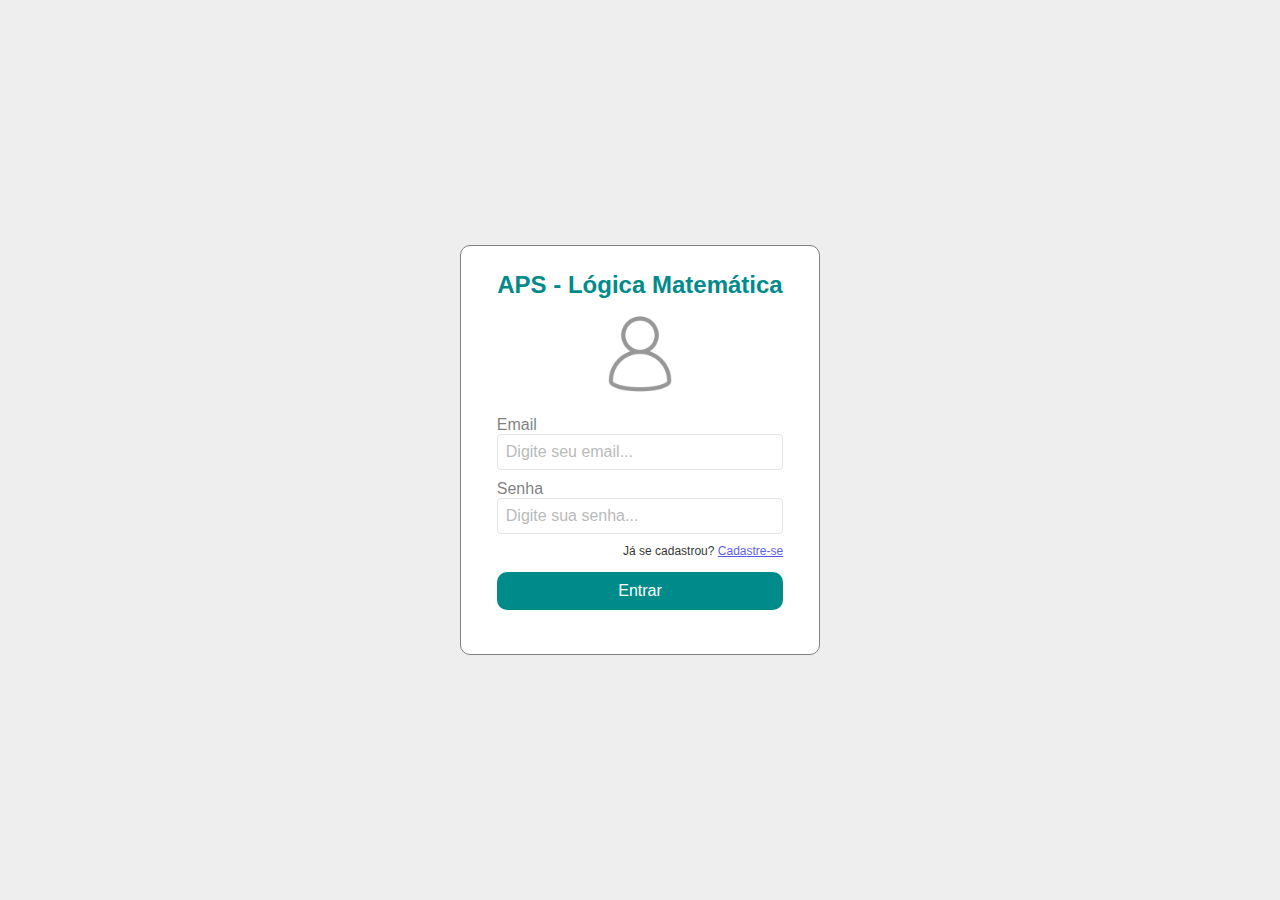
<file: index.html>
<!DOCTYPE html>
<html lang="pt-br">
<head>
    <meta charset="UTF-8">
    <meta name="viewport" content="width=device-width, initial-scale=1.0">
    <link rel="shortcut icon" href="image/FotoUsuario.jpg" type="image/x-icon">
    <link rel="stylesheet" href="styles/global.css">
    <link rel="stylesheet" href="styles/index.css">
    <title>Login</title>
</head>
<body>
    <section>
        <form id="login">
            <h3>APS - Lógica Matemática</h3>
            <img src="image/FotoUsuario.jpg" alt="Foto do Usuário">
            <label for="email">Email<br><input type="text" id="email" placeholder="Digite seu email..."></label>
            <label for="senha">Senha<br><input type="password" id="senha" placeholder="Digite sua senha..."></label>
            <p id="fraseCadastro">Já se cadastrou? <a href="cadastro.html">Cadastre-se</a></p>
            <div id="botoes">
                <button id="botaoDesativado">Entrar</button>    
            </div>
            <div id="mensagemErro">
                <p id="textoErro"></p>
            </div>
        </form>
    </section>
</body>
<script src="scripts/index.js"></script>
</html>
</file>
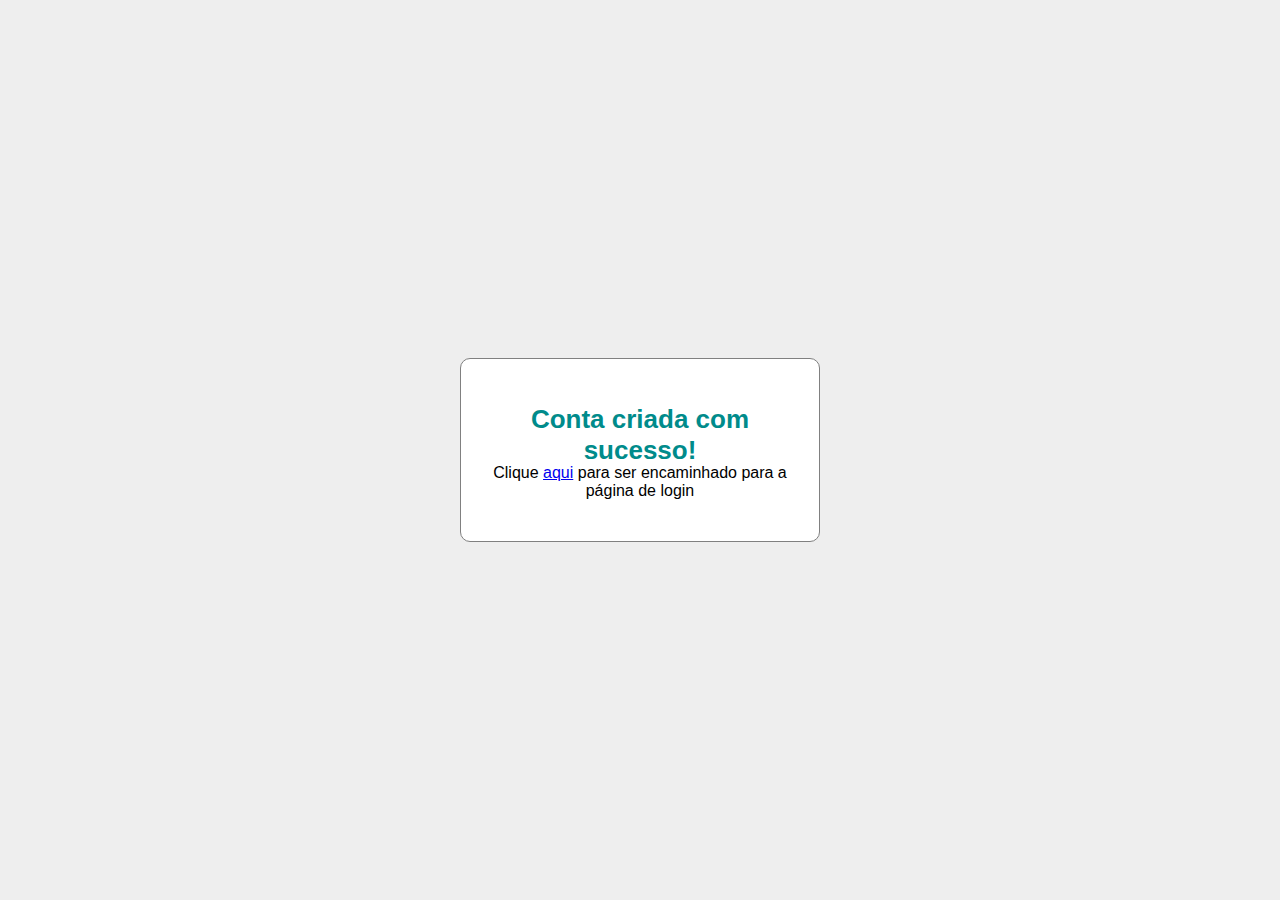
<file: cadastrado.html>
<!DOCTYPE html>
<html lang="pt-br">
<head>
    <meta charset="UTF-8">
    <meta name="viewport" content="width=device-width, initial-scale=1.0">
    <link rel="shortcut icon" href="image/FotoUsuario.jpg" type="image/x-icon">
    <link rel="stylesheet" href="styles/global.css">
    <link rel="stylesheet" href="styles/cadastrado.css">
    <title>Cadastrado</title>
</head>
<body>
    <section>
        <form id="Cadastrado">
            <h2>Conta criada com sucesso!</h2>
            <p id="fraseLogin">Clique <a href="index.html">aqui</a> para ser encaminhado para a página de login</p>
        </form>
    </section>
    
</body>
</html>
</file>
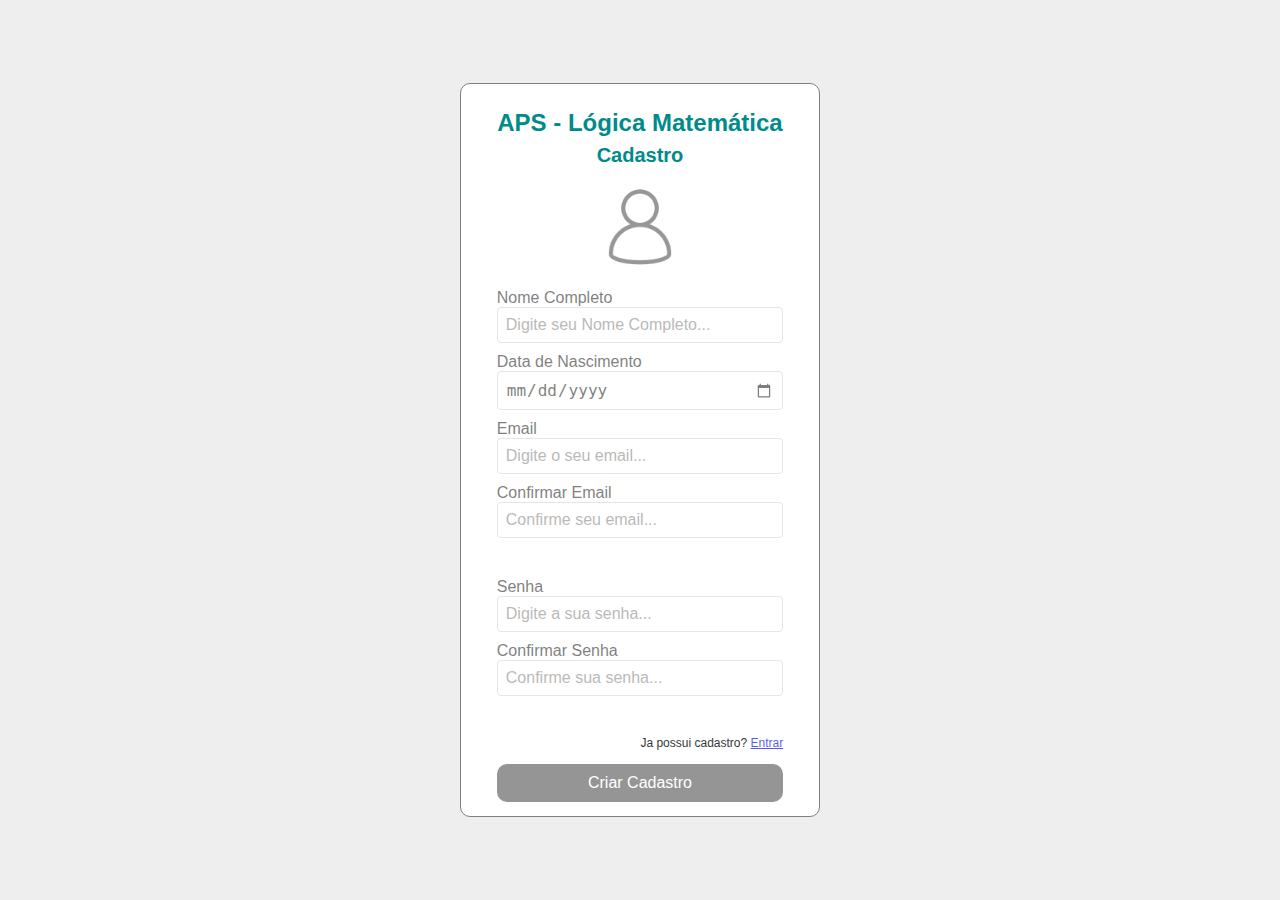
<file: cadastro.html>
<!DOCTYPE html>
<html lang="pt-br">
<head>
    <meta charset="UTF-8">
    <meta name="viewport" content="width=device-width, initial-scale=1.0">
    <link rel="shortcut icon" href="image/FotoUsuario.jpg" type="image/x-icon">
    <link rel="stylesheet" href="styles/global.css">
    <link rel="stylesheet" href="styles/cadastro.css">
    <title>Cadastro</title>
</head>
<body>
    <section>
        <form id="Cadastro">
        <h3>APS - Lógica Matemática</h3>
        <h4>Cadastro</h4>
        <img src="image/FotoUsuario.jpg" alt="Foto do Usuário" id="fotoUsuario">
        <label for="nome">Nome Completo<br><input type="text" id="nome" placeholder="Digite seu Nome Completo..."></label>
        <label for="data">Data de Nascimento<br><input type="date" id="data" placeholder="DD/MM/AAAA..."></label>
        <label for="email">Email<br><input type="text" id="email" placeholder="Digite o seu email..."></label>
        <label for="confimaremail">Confirmar Email<br><input type="text" id="confirmarEmail" placeholder="Confirme seu email..."></label>
        <div id="mensagemErro">
            <p class="textoErro" id="textoErroEmail"></p>
        </div>
        <label for="senha">Senha<br><input type="password" id="senha" placeholder="Digite a sua senha..."></label>
        <label for="confimarsenha">Confirmar Senha<br><input type="password" id="confirmarSenha" placeholder="Confirme sua senha..."></label>
        <div id="mensagemErro">
            <p class="textoErro" id="textoErroSenha"></p>
        </div>
        <p id="fraseLogin">Ja possui cadastro? <a href="index.html">Entrar</Logue-se></a></p>

        <div id="botoes">
            <button id="botaoBloqueado">Criar Cadastro</button>
        </div>
        </form>
    </section>
</body>
<script src="scripts/cadastro.js"></script>
</html>
</file>
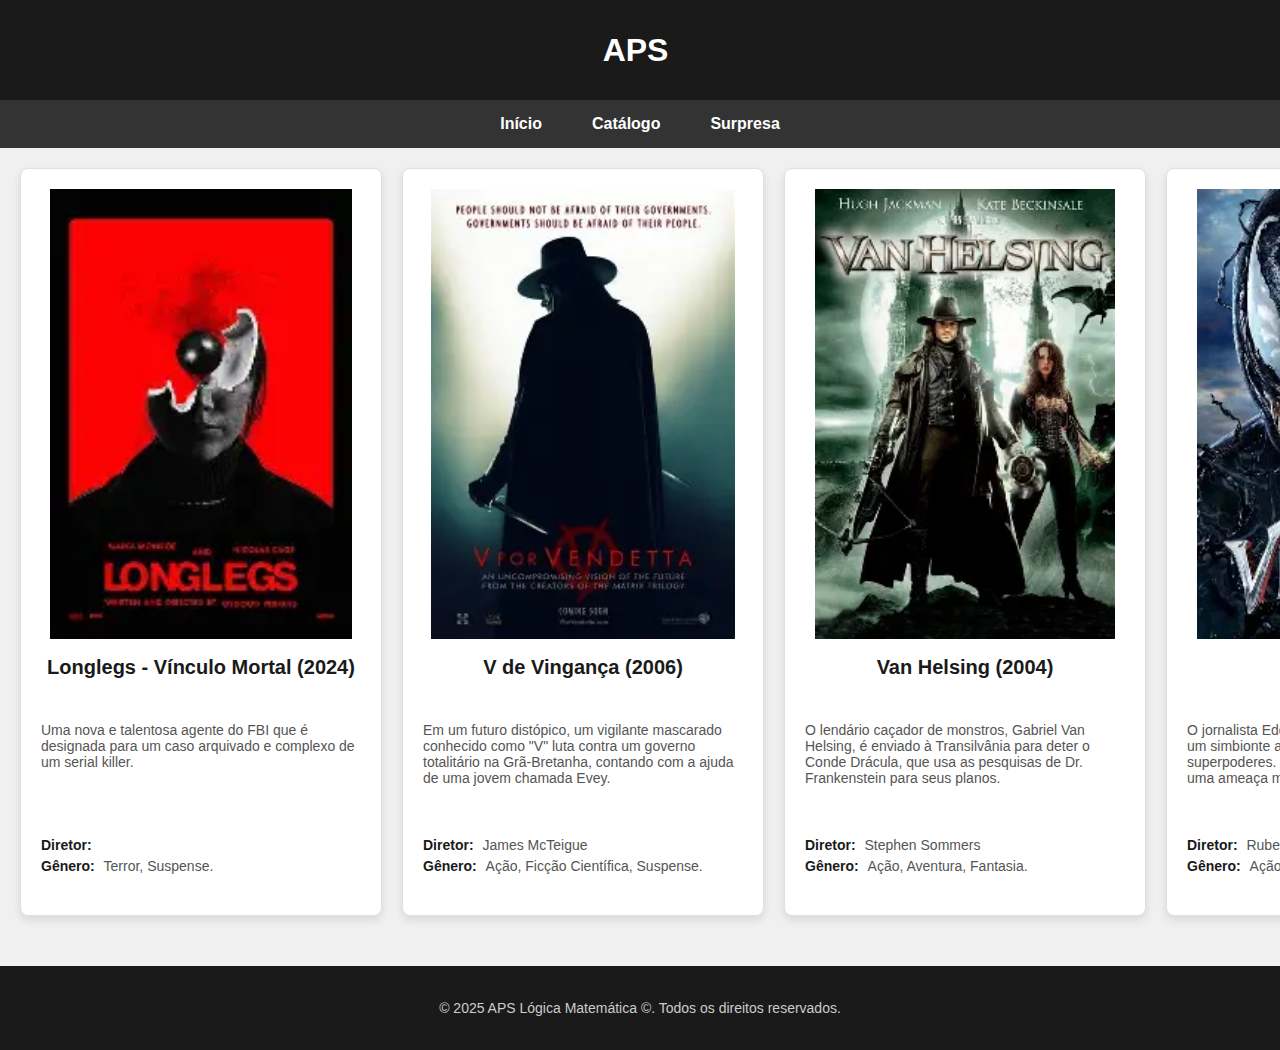
<file: catalogo.html>
<!DOCTYPE html>
<html lang="pt-BR">
<head>
    <meta charset="UTF-8">
    <meta name="viewport" content="width=device-width, initial-scale=1.0">
    <link rel="shortcut icon" href="image/Favicon2.0.jpg" type="image/x-icon">
    <title>Filmes - Catálogo</title>

    <style>
        html {
            font-size: 62.5%;
        }

        body {
            font-family: Arial, sans-serif; 
            background-color: #f0f0f0; 
            margin: 0;
            padding: 0;
            color: #333;
            font-size: 1.6rem;
        }

        header {
            background-color: #1a1a1a;
            color: #ffffff;
            height: 10rem; 
            padding: 2rem; 
            display: flex;
            align-items: center;
            justify-content: center;
            box-sizing: border-box;
        }

    
        header h1 {
            font-size: 3.2rem; 
            margin: 0;
            padding: 0;
            display: inline-block;
            cursor: pointer;
        }
        
        header h1 span {
            display: inline-block;
            max-width: 0;
            opacity: 0;
            overflow: hidden;
            white-space: nowrap;
            vertical-align: bottom;
            transition: max-width 1.5s cubic-bezier(0.2, 0.8, 0.2, 1), opacity 1s ease 0.3s;
        }

        header h1:hover span {
            max-width: 50rem; 
            opacity: 1;
        }
        
        nav {
            background-color: #333333;
            display: flex;          
            justify-content: center;
            gap: 3rem;              
            padding: 1rem 0; 
            }

        nav a {
            color: #ffffff;            
            text-decoration: none;    
            font-weight: bold;
            padding: 0.5rem 1rem; 
            transition: color 0.3s;
            font-size: 1.6rem; 
        }

        nav a:hover {
            color: #cccccc;
        }

        
        .catalogo-filmes {
            display: flex;        
            overflow-x: auto;     
            overflow-y: hidden;   
            padding: 1rem;         
        }
        
        .filme-item {
            background-color: #ffffff;
            border: 1px solid #e0e0e0; 
            border-radius: 0.8rem;        
            margin: 1rem; 
            padding: 2rem; 
            box-shadow: 0 0.4rem 0.8rem rgba(0, 0, 0, 0.1); 
            flex: 0 0 32rem; 
            transition: transform 0.3s ease, box-shadow 0.3s ease;
        }

        .filme-item:hover {
            transform: scale(1.03);
            box-shadow: 0 0.8rem 1.6rem rgba(0, 0, 0, 0.2); 
            cursor: pointer;
        }
        
        .filme-item img {
            max-width: 100%; 
            display: block;  
            margin: 0 auto 1.5rem; 
            height: 45rem; 
            object-fit: cover; 
        }

        .filme-item h2 {
            color: #1a1a1a;
            text-align: center;
            min-height: 5rem; 
            font-size: 2rem; 
        }

        
        .filme-item p {
            min-height: 10rem; 
            font-size: 1.4rem; 
            color: #555555;
        }

        .filme-detalhes {
            margin: 1.5rem 0 0 0;  
            padding: 0;
            font-size: 1.4rem;  
            color: #555555;
        }

        .filme-detalhes div {
            margin-bottom: 0.5rem; 
        }
        
        .filme-detalhes dt {
            display: inline;
            font-weight: bold;
            color: #1a1a1a;
        }
        
        .filme-detalhes dd {
            display: inline;
            margin-left: 0.5rem; 
        }
        
        footer {
            text-align: center;
            padding: 2rem;  
            margin-top: 3rem; 
            background-color: #1a1a1a;
            color: #cccccc;
            font-size: 1.4rem; 
        }
    </style>
    </head>
<body>

    <header>
        <h1>APS <span>- Lógica de programação</span></h1>
    </header>
    <nav>
        <a href="inicio.html">Início</a> 
        <a href="catalogo.html">Catálogo</a> 
        <a href="surpresa.html">Surpresa</a>
    </nav>

    <main>
              <section class="catalogo-filmes">
            
            <article class="filme-item">
                <img src="imgCatalogo/Longlegs.jpg" alt="Pôster do filme Longlegs - Vínculo Mortal">
                <h2>Longlegs - Vínculo Mortal (2024)</h2>
                <p>Uma nova e talentosa agente do FBI que é designada para um caso arquivado e complexo de um serial killer.</p>
                <dl class="filme-detalhes">
                    <div>
                        <dt>Diretor:</dt>
                        <dd></dd>
                    </div>
                    <div>
                        <dt>Gênero:</dt>
                        <dd>Terror, Suspense.</dd>
                    </div>
                </dl>
            </article>
            
            
             <article class="filme-item">
                <img src="imgCatalogo/VdeVingançaMelhor.jpg" alt="Pôster do filme V de Vingança">
                <h2>V de Vingança (2006)</h2>
                <p>Em um futuro distópico, um vigilante mascarado conhecido como "V" luta contra um governo totalitário na Grã-Bretanha, contando com a ajuda de uma jovem chamada Evey.</p>
                <dl class="filme-detalhes">
                    <div>
                        <dt>Diretor:</dt>
                        <dd>James McTeigue</dd>
                    </div>
                    <div>
                        <dt>Gênero:</dt>
                        <dd>Ação, Ficção Científica, Suspense.</dd>
                    </div>
                </dl>
            </article>

            <article class="filme-item">
                <img src="imgCatalogo/VanHelsing.jpg" alt="Pôster do filme Van Helsing">
                <h2>Van Helsing (2004)</h2>
                <p>O lendário caçador de monstros, Gabriel Van Helsing, é enviado à Transilvânia para deter o Conde Drácula, que usa as pesquisas de Dr. Frankenstein para seus planos.</p>
                <dl class="filme-detalhes">
                    <div>
                        <dt>Diretor:</dt>
                        <dd>Stephen Sommers</dd>
                    </div>
                    <div>
                        <dt>Gênero:</dt>
                        <dd>Ação, Aventura, Fantasia.</dd>
                    </div>
                </dl>
            </article>

            <article class="filme-item">
                <img src="imgCatalogo/Venom.jpg" alt="Pôster do filme Venom">
                <h2>Venom (2018)</h2>
                <p>O jornalista Eddie Brock se torna o hospedeiro de um simbionte alienígena, Venom, que lhe concede superpoderes. Juntos, eles precisam combater uma ameaça maior.</p>
                <dl class="filme-detalhes">
                    <div>
                        <dt>Diretor:</dt>
                        <dd>Ruben Fleischer</dd>
                    </div>
                    <div>
                        <dt>Gênero:</dt>
                        <dd>Ação, Ficção Científica, Super-herói.</dd>
                    </div>
                </dl>
            </article>
            
            <article class="filme-item">
                <img src="imgCatalogo/OpoderosoChefao.jpg" alt="Pôster do filme O Poderoso Chefão">
                <h2>O Poderoso Chefão (1972)</h2>
                <p>A saga de uma família mafiosa italiana em Nova York, focada na ascensão de Michael Corleone ao poder.</p>
                <dl class="filme-detalhes">
                    <div>
                        <dt>Diretor:</dt>
                        <dd>Francis Ford Coppola</dd>
                    </div>
                    <div>
                        <dt>Gênero:</dt>
                        <dd>Crime, Drama</dd>
                    </div>
                </dl>
            </article>

            <article class="filme-item">
                <img src="imgCatalogo/CASABLANCA.jpg" alt="Pôster do filme Casablanca">
                <h2>Casablanca (1942)</h2>
                <p>Um exilado americano dono de um bar em Marrocos precisa decidir se ajuda sua antiga paixão e o marido dela a fugirem dos nazistas.</p>
                <dl class="filme-detalhes">
                    <div>
                        <dt>Diretor:</dt>
                        <dd>Michael Curtiz</dd>
                    </div>
                    <div>
                        <dt>Gênero:</dt>
                        <dd>Romance, Drama, Guerra.</dd>
                    </div>
                </dl>
            </article>

            <article class="filme-item">
                <img src="imgCatalogo/2001UmaOdisseianoEspaco(1968).jpg" alt="Pôster do filme 2001: Uma Odisseia no Espaço">
                <h2>2001: Uma Odisseia no Espaço (1968)</h2>
                <p>Uma jornada épica da humanidade, desde suas origens até a exploração espacial, guiada por um misterioso monolito negro.</p>
                <dl class="filme-detalhes">
                    <div>
                        <dt>Diretor:</dt>
                        <dd>Stanley Kubrick</dd>
                    </div>
                    <div>
                        <dt>Gênero:</dt>
                        <dd>Ficção Científica, Aventura.</dd>
                    </div>
                </dl>
            </article>

            <article class="filme-item">
                <img src="imgCatalogo/CidadãoKane(1941).jpg" alt="Pôster do filme Cidadão Kane">
                <h2>Cidadão Kane (1941)</h2>
                <p>Após a morte de um magnata da imprensa, repórteres investigam sua vida tumultuada para entender o significado de sua última palavra: "Rosebud".</p>
                <dl class="filme-detalhes">
                    <div>
                        <dt>Diretor:</dt>
                        <dd>Orson Welles</dd>
                    </div>
                    <div>
                        <dt>Gênero:</dt>
                        <dd>Mistério, Drama.</dd>
                    </div>
                </dl>
            </article>

            <article class="filme-item">
                <img src="imgCatalogo/Psicose(1960).jpg" alt="Pôster do filme Psicose">
                <h2>Psicose (1960)</h2>
                <p>Uma secretária rouba 40 mil dólares e foge, parando em um motel isolado gerenciado por um jovem perturbado, Norman Bates.</p>
                <dl class="filme-detalhes">
                    <div>
                        <dt>Diretor:</dt>
                        <dd>Alfred Hitchcock</dd>
                    </div>
                    <div>
                        <dt>Gênero:</dt>
                        <dd>Terror, Suspense.</dd>
                    </div>
                </dl>
            </article>

            <article class="filme-item">
                <img src="imgCatalogo/StarWarsUmaNovaEsperança(1977).jpg" alt="Pôster do filme Star Wars: Uma Nova Esperança">
                <h2>Star Wars: Uma Nova Esperança (1977)</h2>
                <p>Luke Skywalker se junta a um cavaleiro Jedi, um piloto arrogante e dois dróides para salvar a galáxia do Império e resgatar a Princesa Leia.</p>
                <dl class="filme-detalhes">
                    <div>
                        <dt>Diretor:</dt>
                        <dd>George Lucas</dd>
                    </div>
                    <div>
                        <dt>Gênero:</dt>
                        <dd>Ficção Científica, Aventura.</dd>
                    </div>
                </dl>
            </article>

             <article class="filme-item">
                <img src="imgCatalogo/Silvio.jpg" alt="Pôster do filme O Homem que Fingia Saber os Livros Dos Alunos">
                <h2>O Homem que Fingia Saber os Livros Dos Alunos(2025)</h2>
                <p>"Silvio Rodrigues, professor da universidade Unifametro, observava os livros em cima da carteira dos alunos para que pudesse decorar um pedaço e parecer super inteligente.</p>
                <dl class="filme-detalhes">
                    <div>
                        <dt>Diretor:</dt>
                        <dd>Autor Desconhecido</dd>
                    </div>
                    <div>
                        <dt>Gênero:</dt>
                        <dd>Ficção Científica, Aventura, Drama, Mistério, Violência, Ação.</dd>
                    </div>
                </dl>
            </article>

            <article class="filme-item">
                <img src="imgCatalogo/PulpFictionTempodeViolência(1994).jpg" alt="Pôster do filme Pulp Fiction: Tempo de Violência">
                <h2>Pulp Fiction: Tempo de Violência (1994)</h2>
                <p>As vidas de dois assassinos de aluguel, um boxeador, a esposa de um gângster e um casal de assaltantes se entrelaçam em uma história de violência e redenção.</p>

                <dl class="filme-detalhes">
                    <div>
                        <dt>Diretor:</dt>
                        <dd>Quentin Tarantino</dd>
                    </div>
                </dl>
            </article>
        </section>
    </main>
    <footer>
        <p>&copy; 2025 APS Lógica Matemática ©. Todos os direitos reservados.</p>
    </footer>
</body>
</html>
</file>
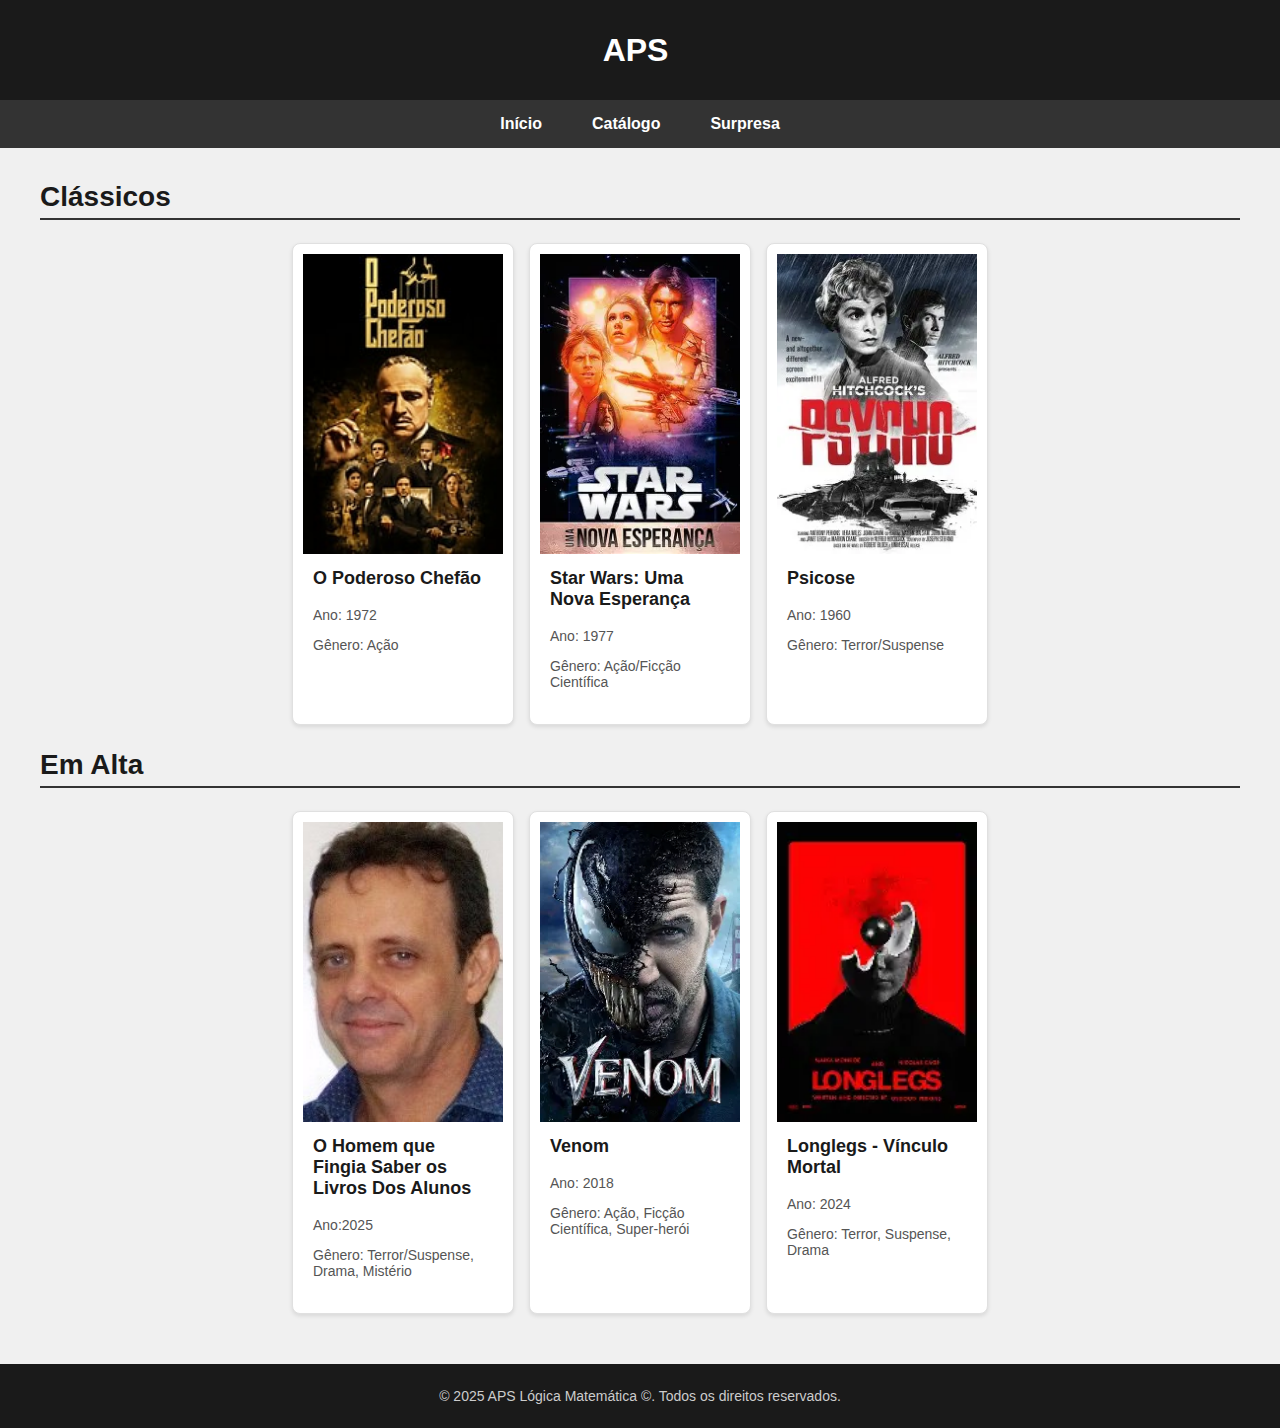
<file: inicio.html>
<!DOCTYPE html>
<html lang="pt-BR">
<head>
    <meta charset="UTF-8">
    <meta name="viewport" content="width=device-width, initial-scale=1.0">
    <link rel="shortcut icon" href="image/Favicon2.0.jpg" type="image/x-icon">
    <title>Filmes - Início</title>
    
    <style>
        /* Define a base de 1rem = 10px */
        html {
            font-size: 62.5%;
        }

        body {
            font-family: Arial, sans-serif;
            margin: 0;
            padding: 0;
            background-color: #f0f0f0;
            color: #333;
            /* Garante que o tamanho da fonte base seja 16px (1.6rem) */
            font-size: 1.6rem; 
        }
        header {
            background-color: #1a1a1a;
            color: #ffffff;
            padding: 2rem; /* 20px */
            height: 10rem; /* 100px */
            display: flex;
            align-items: center;
            justify-content: center;
            box-sizing: border-box;
        }
        
        header h1 {
            font-size: 3.2rem; /* Ajustado de 2.2rem */
            margin: 0;
            padding: 0;
            display: inline-block;
            cursor: pointer;
        }
        
        header h1 span {
            display: inline-block;
            max-width: 0;
            opacity: 0;
            overflow: hidden;
            white-space: nowrap;
            vertical-align: bottom;
            transition: max-width 1.5s cubic-bezier(0.2, 0.8, 0.2, 1), opacity 1s ease 0.3s;
        }

        header h1:hover span {
            max-width: 50rem; /* 500px */
            opacity: 1;
        }
        
        nav {
            background-color: #333333;
            display: flex;          
            justify-content: center;
            gap: 3rem; /* 30px */             
            padding: 1rem 0; /* 10px 0 */
        }

        nav a {
            color: #ffffff;            
            text-decoration: none;    
            font-weight: bold;
            padding: 0.5rem 1rem; /* 5px 10px */
            transition: color 0.3s;
            font-size: 1.6rem; /* Garante consistência */
        }

        nav a:hover {
            color: #cccccc;
        }
        main {
            padding: 1rem;
            max-width: 120rem; /* 1200px */
            margin: 0 auto;
        }
        .secao-filmes {
            margin-bottom: 2rem;
        }
        .secao-filmes h2 {
            border-bottom: 2px solid #333333; /* Mantido em px */
            padding-bottom: 0.5rem;
            color: #1a1a1a;
            font-size: 2.8rem; /* 28px */
        }
        .lista-filmes {
            display: flex;
            flex-wrap: wrap;
            gap: 1.5rem;
            justify-content: center;
        }
        .cartao-filme {
            background-color: #ffffff;
            border: 1px solid #e0e0e0; /* Mantido em px */
            padding: 1rem; /* 10px */
            border-radius: 0.8rem; /* 8px */
            box-shadow: 0 0.2rem 0.4rem rgba(0,0,0,0.1); /* 0 2px 4px */
            width: 20rem; /* 200px */
            overflow: hidden;
            transition: transform 0.3s ease, box-shadow 0.3s ease;
        }

        .cartao-filme:hover {
            transform: scale(1.05);
            box-shadow: 0 0.8rem 1.6rem rgba(0, 0, 0, 0.2); /* 0 8px 16px */
            cursor: pointer;
        }

        .cartao-filme img {
            width: 100%;
            height: 30rem; /* 300px */
            object-fit: cover;
        }
        .cartao-filme-info {
            padding: 1rem;
        }
        .cartao-filme-info h3 {
            margin-top: 0;
            font-size: 1.8rem; /* Ajustado de 1.1rem */
            color: #1a1a1a;
        }
        .cartao-filme-info p {
            font-size: 1.4rem; /* Ajustado de 0.9rem */
            color: #555555;
        }
        footer {
            background-color: #1a1a1a;
            color: #cccccc;
            text-align: center;
            padding: 1rem;
            margin-top: 2rem;
            font-size: 1.4rem; /* 14px */
        }
    </style>
</head>
<body>

    <header>
        <h1>APS <span>- Lógica de programação</span></h1>
    </header>

    <nav>
        <a href="inicio.html">Início</a>
        <a href="catalogo.html">Catálogo</a>
        <a href="surpresa.html">Surpresa</a>
    </nav>

    <main>
        
        <section id="lancamentos" class="secao-filmes">
            <h2>Clássicos</h2>
            
            <div class="lista-filmes">
                
                <article class="cartao-filme">
                    <img src="imgCatalogo/OpoderosoChefao.jpg" alt="Pôster do Filme 1">
                    <div class="cartao-filme-info">
                        <h3>O Poderoso Chefão</h3>
                        <p>Ano: 1972</p>
                        <p>Gênero: Ação</p>
                    </div>
                </article>

                <article class="cartao-filme">
                    <img src="imgCatalogo/StarWarsUmaNovaEsperança(1977).jpg" alt="Pôster do Filme 2">
                    <div class="cartao-filme-info">
                        <h3>Star Wars: Uma Nova Esperança</h3>
                        <p>Ano: 1977</p>
                        <p>Gênero: Ação/Ficção Científica</p>
                    </div>
                </article>

                <article class="cartao-filme">
                    <img src="imgCatalogo/Psicose(1960).jpg" alt="Pôster do Filme 3">
                    <div class="cartao-filme-info">
                        <h3>Psicose</h3>
                        <p>Ano: 1960</p>
                        <p>Gênero: Terror/Suspense</p>
                    </div>
                </article>

            </div>
        </section>

        <section id="em-alta" class="secao-filmes">
            <h2>Em Alta</h2>
            
            <div class="lista-filmes">
                 <article class="cartao-filme">
                    <img src="imgCatalogo/Silvio.jpg" alt="Pôster do Filme 3">
                    <div class="cartao-filme-info">
                        <h3>O Homem que Fingia Saber os Livros Dos Alunos</h3>
                        <p>Ano:2025</p>
                        <p>Gênero: Terror/Suspense, Drama, Mistério</p>
                    </div>
                </article>


                 <div class="lista-filmes">
                     <article class="cartao-filme">
                        <img src="imgCatalogo/Venom.jpg" alt="Pôster do Filme 3">
                        <div class="cartao-filme-info">
                            <h3>Venom</h3>
                            <p>Ano: 2018</p>
                            <p>Gênero: Ação, Ficção Científica, Super-herói</p>
                        
                        </div>
                    </article>

                 <div class="lista-filmes">
                     <article class="cartao-filme">
                        <img src="imgCatalogo/Longlegs.jpg" alt="Pôster do Filme 3">
                        <div class="cartao-filme-info">
                            <h3>Longlegs - Vínculo Mortal</h3>
                            <p>Ano: 2024</p>
                            <p>Gênero: Terror, Suspense, Drama</p>
                        
                        </div>
                    </article>


                </div>
        </section>
        
    </main>

    <footer>
        <p>&copy; 2025 APS Lógica Matemática ©. Todos os direitos reservados.</p>
    </footer>

</body>
</html>
</file>
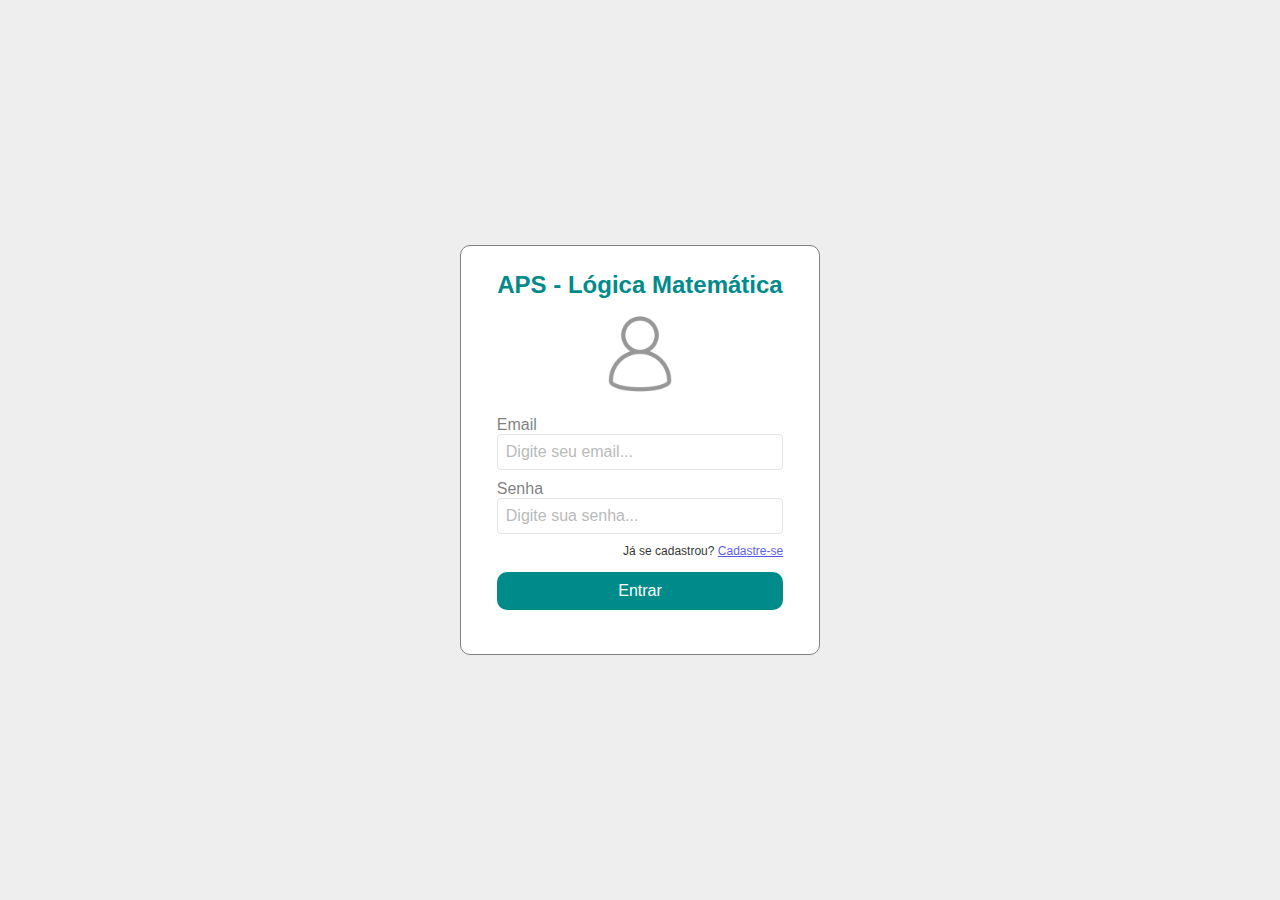
<file: login.html>
<!DOCTYPE html>
<html lang="pt-br">
<head>
    <meta charset="UTF-8">
    <meta name="viewport" content="width=device-width, initial-scale=2.0">
    <link rel="stylesheet" href="styles/global.css">
    <link rel="stylesheet" href="styles/index.css">
    <title>Login</title>
</head>
<body>
    <section>
        <form id="login">
            <h3>APS - Lógica Matemática</h3>
            <img src="image/FotoUsuario.jpg" alt="Foto do Usuário">
            <label for="email">Email<br><input type="text" id="email" placeholder="Digite seu email..."></label>
            <label for="senha">Senha<br><input type="password" id="senha" placeholder="Digite sua senha..."></label>
            <p id="fraseCadastro">Já se cadastrou? <a href="cadastro.html">Cadastre-se</a></p>
            <div id="botoes">
                <button id="botaoDesativado">Entrar</button>    
            </div>
            <div id="mensagemErro">
                <p id="textoErro"></p>
            </div>
        </form>
    </section>
</body>
<script src="scripts/index.js"></script>
</html>
</file>
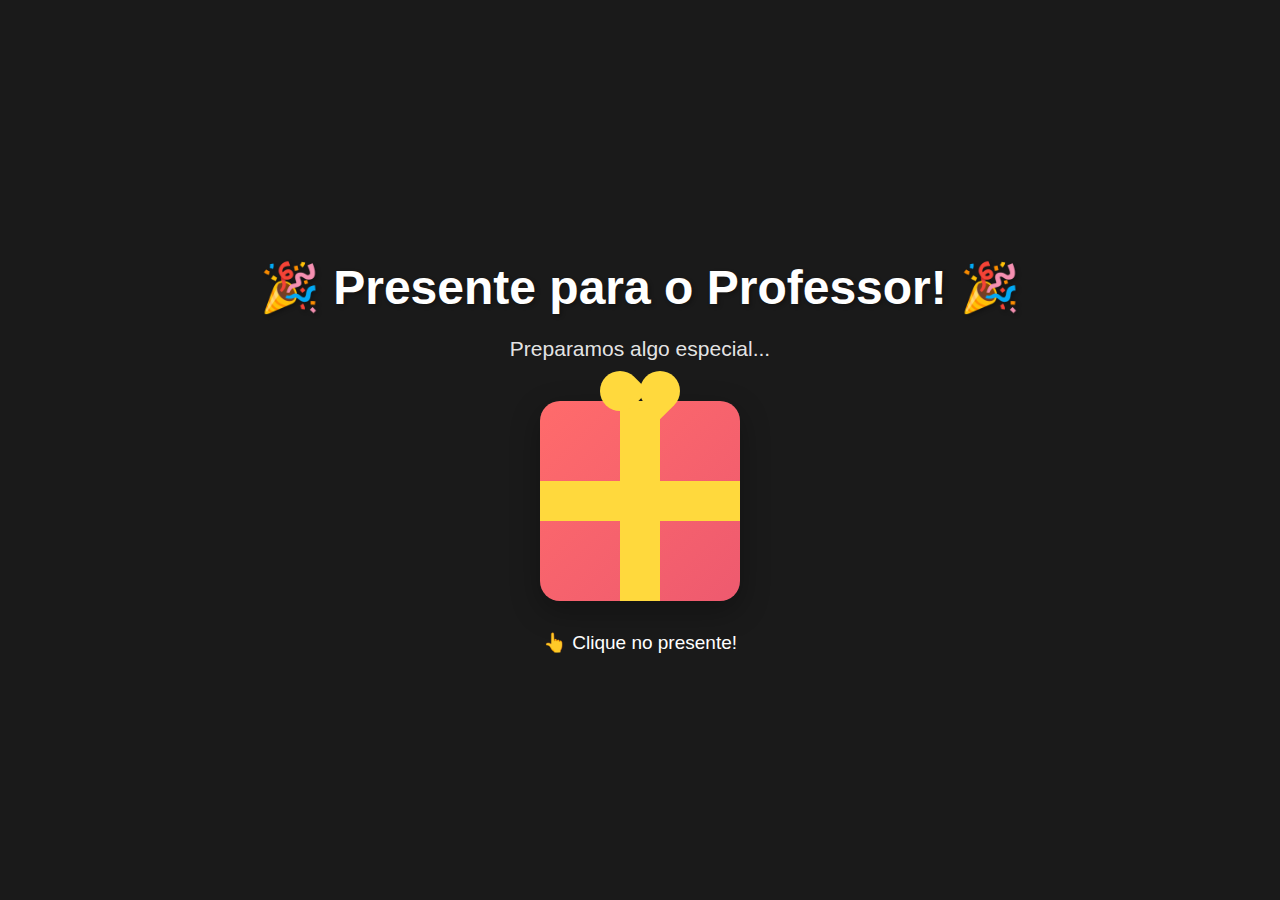
<file: surpresa.html>
<!DOCTYPE html>
<html lang="pt-BR">
<head>
    <meta charset="UTF-8">
    <meta name="viewport" content="width=device-width, initial-scale=1.0">
    <link rel="shortcut icon" href="image/Favicon2.0.jpg" type="image/x-icon">
    <title>Conjunção Filmes</title>
    
    <style>
        html {
            font-size: 62.5%;
        }

        body {
            font-family: Arial, sans-serif;
            margin: 0;
            padding: 0;
            background-color: #1a1a1a;
            color: #ffffff;
            display: flex;
            flex-direction: column;
            min-height: 100vh;
            font-size: 1.6rem;
        }

        main {
            flex-grow: 1;
            display: flex;
            flex-direction: column;
            align-items: center;
            justify-content: center;
        }

        .container {
            text-align: center;
            position: relative;
            z-index: 1;
            padding: 2rem 0;
        }

        .container h1 {
            color: white;
            font-size: 4.8rem;
            margin-bottom: 2rem;
            text-shadow: 0.2rem 0.2rem 0.4rem rgba(0,0,0,0.3);
        }

        .subtitle {
            color: rgba(255,255,255,0.9);
            font-size: 2.1rem;
            margin-bottom: 4rem;
        }

        .present-box {
            width: 20rem;
            height: 20rem;
            margin: 0 auto;
            cursor: pointer;
            transition: transform 0.3s ease;
            animation: pulse 2s infinite;
        }

        .present-box:hover {
            transform: scale(1.1);
        }

        @keyframes pulse {
            0%, 100% {
                transform: scale(1);
            }
            50% {
                transform: scale(1.1);
            }
        }

        .present-icon {
            width: 100%;
            height: 100%;
            background: linear-gradient(135deg, #ff6b6b 0%, #ee5a6f 100%);
            border-radius: 2rem;
            position: relative;
            box-shadow: 0 1rem 3rem rgba(0,0,0,0.3);
        }

        .ribbon-v {
            position: absolute;
            width: 4rem;
            height: 100%;
            background: #ffd93d;
            left: 50%;
            transform: translateX(-50%);
        }

        .ribbon-h {
            position: absolute;
            width: 100%;
            height: 4rem;
            background: #ffd93d;
            top: 50%;
            transform: translateY(-50%);
        }

        .bow {
            position: absolute;
            top: -3rem;
            left: 50%;
            transform: translateX(-50%);
            width: 8rem;
            height: 6rem;
        }

        .bow::before,
        .bow::after {
            content: '';
            position: absolute;
            width: 4rem;
            height: 4rem;
            background: #ffd93d;
            border-radius: 50% 50% 0 50%;
        }

        .bow::before {
            left: 0;
            transform: rotate(-45deg);
        }

        .bow::after {
            right: 0;
            transform: rotate(45deg);
        }

        .click-text {
            color: white;
            margin-top: 3rem;
            font-size: 1.9rem;
            animation: blink 1.5s infinite;
        }

        @keyframes blink {
            0%, 100% {
                opacity: 1;
            }
            50% {
                opacity: 0.5;
            }
        }

        .modal {
            display: none;
            position: fixed;
            top: 0;
            left: 0;
            width: 100%;
            height: 100%;
            background: rgba(0,0,0,0.95);
            z-index: 1000;
            justify-content: center;
            align-items: center;
            animation: fadeIn 0.5s;
        }

        @keyframes fadeIn {
            from {
                opacity: 0;
            }
            to {
                opacity: 1;
            }
        }

        .modal.active {
            display: flex;
        }

        .modal-content {
            max-width: 90%;
            max-height: 90%;
            position: relative;
            animation: zoomIn 0.5s;
        }

        @keyframes zoomIn {
            from {
                transform: scale(0.5);
                opacity: 0;
            }
            to {
                transform: scale(1);
                opacity: 1;
            }
        }

        .modal-content img {
            max-width: 100%;
            max-height: 90vh;
            border-radius: 1rem;
            box-shadow: 0 0 5rem rgba(255,255,255,0.3);
        }

        .close-btn {
            position: absolute;
            top: -4rem;
            right: 0;
            color: white;
            font-size: 4rem;
            cursor: pointer;
            background: none;
            border: none;
            transition: transform 0.3s;
        }

        .close-btn:hover {
            transform: rotate(90deg);
        }

        .confetti {
            position: fixed;
            width: 1rem;
            height: 1rem;
            background: #ffd93d;
            position: absolute;
            animation: confetti-fall 3s linear;
        }

        @keyframes confetti-fall {
            to {
                transform: translateY(100vh) rotate(360deg);
                opacity: 0;
            }
        }
    </style>
</head>
<body> 
    
    <main>
        <div class="container">
            <h1>🎉 Presente para o Professor! 🎉</h1>
            <p class="subtitle">Preparamos algo especial...</p>
            
            <div class="present-box" id="presentBox">
                <div class="present-icon">
                    <div class="ribbon-v"></div>
                    <div class="ribbon-h"></div>
                    <div class="bow"></div>
                </div>
            </div>
            
            <p class="click-text">👆 Clique no presente!</p>
        </div>

        <div class="modal" id="modal">
            <div class="modal-content">
                <button class="close-btn" id="closeBtn">&times;</button>
                <img id="revealImage" src="image/sua-foto.jpg" alt="Surpresa!">
            </div>
        </div>
    </main>
</body>
<script>
    const presentBox = document.getElementById('presentBox');
    const modal = document.getElementById('modal');
     const closeBtn = document.getElementById('closeBtn');

    presentBox.addEventListener('click', function() {
        createConfetti();
        modal.classList.add('active');
    });

    closeBtn.addEventListener('click', function() {
        modal.classList.remove('active');
    });

    modal.addEventListener('click', function(e) {
        if (e.target === modal) {
            modal.classList.remove('active');
        }
    });

    function createConfetti() {
        for (let i = 0; i < 50; i++) {
            setTimeout(() => {
                const confetti = document.createElement('div');
                confetti.className = 'confetti';
                confetti.style.left = Math.random() * 100 + '%';
                confetti.style.background = ['#ffd93d', '#ff6b6b', '#4ade80', '#667eea'][Math.floor(Math.random() * 4)];
                confetti.style.animationDelay = Math.random() * 0.5 + 's';
                document.body.appendChild(confetti);
                        
                setTimeout(() => confetti.remove(), 3000);
            }, i * 30);
        }
    }
</script>
</html>
</file>
<file: styles/global.css>
/* Define a base de cálculo: 1rem = 10px */
html {
    font-size: 62.5%;
}

body {
    display: flex;
    align-items: center;
    justify-content: center;
    height: 100vh;
    width: 100vw;
    margin: 0;
    padding: 0;
    font-family: Arial, sans-serif;
    box-sizing: border-box; 
    background-color: #EEEEEE;
}

/* Garante que todos os elementos usem o box-sizing do body */
*, *:before, *:after {
    box-sizing: inherit;
}

/* Adicionando tamanhos de fonte base para elementos de formulário */
label, 
input, 
button {
    font-size: 1.6rem; /* 16px */
}

input {
    padding: 0.8rem; /* 8px */
    border: 1px solid #ccc;
    border-radius: 0.4rem; /* 4px */
}
</file>
<file: styles/index.css>
:root {
    --AzulEsverdiado: darkcyan;
    --AzulEsverdiadoEvento: rgb(0, 98, 98);
}

#login {
    border: 1px gray solid; /* Bordas finas são mantidas em px */
    width: 40rem; /* 400px */
    max-width: 90%; /* Adicionado para telas pequenas */
    margin: 0 auto;
    background-color: white;
    border-radius: 1rem; /* 10px */
}

h3 {
    height: 1rem; /* 10px */
    margin: 2.5rem; /* 25px */
    text-align: center;
    color: var(--AzulEsverdiado);
    transition: 1s all ease;
    font-size: 2.4rem; /* 24px - Adicionado para consistência */
}
h3:hover {
    transform: scale(1.05);   
}
h3::after {
    content: "";
    display: block;
    width: 0;
    height: 0.3rem; /* 3px */
    background-color: var(--AzulEsverdiado);
    margin: 0.8rem auto 0 auto; /* 8px */
    border-radius: 0.2rem; /* 2px */
    transition: 0.5s all ease-in-out;
}
h3:hover::after {
    width: 10rem; /* 100px */
    height: 0.2rem; /* 2px */
    transition: 0.5s all ease-in-out;
}

img {
    width: 10rem; /* 100px */
    height: 10rem; /* 100px */
    display: block;
    margin: 0 auto;
}
img:hover {
    transform: scale(1.10); 
    transition: 1s all ease;
}

label {
    display: block;
    width: 80%;
    margin: 1rem auto; /* 10px */
    opacity: 0.5;
}
input {   
    width: 100%;
}

#fraseCadastro {
    width: 80%;
    margin: 0 auto;
    font-size: 1.2rem; /* 12px (aumentei de 10px por legibilidade) */
    opacity: 0.8;
    text-align: end;
}
a {
    width: 20%;
    margin: 1rem auto; /* 10px */
    font-size: 1.2rem; /* 12px (aumentei de 10px por legibilidade) */
    text-align: end;
    opacity: 0.8;
}
a:hover {
    transform: scale(1.01); 
    transition: 1s all ease;
}
#botoes {
    width: 100%;
    text-align: center;
}

#botaoDesativado,
#botaoAtivado {
    margin: 1.4rem auto; /* 14px */
    padding: 1rem; /* 10px (aumentei de 5px para melhor clique) */
    width: 80%;
    border: none;
    background-color: var(--AzulEsverdiado);
    color: white;
    border-radius: 1rem; /* 10px */
    transition: 0.8s;
    cursor: pointer;
}
#botaoDesativado:hover {
    transform: scale(1.05); 
    transition: 1s all ease;
}
#botaoAtivado {
    background-color: var(--AzulEsverdiadoEvento);
}
#botaoAtivado:hover {
    transition: 1s all ease;
}

#mensagemErro {
    width: 100%;
    height: 2rem; /* 20px */
    margin: 0 auto 1rem auto; /* 10px */
    text-align: center;
}

#textoErro {
    margin: 0;
    font-size: 1.4rem; /* 14px (aumentei de 10px por legibilidade) */
    color: crimson;
}
</file>
<file: styles/cadastrado.css>
:root {
    --AzulEsverdiado: darkcyan;
}

#Cadastrado {
    border: 1px gray solid;
    width: 40rem; 
    max-width: 90%; 
    margin: 0 auto;
    background-color: white;
    border-radius: 1rem; 
    padding: 1.5rem; 
}

h2 {
    height: 2rem; 
    margin: 3rem; 
    text-align: center;
    color: var(--AzulEsverdiado);
    transition: 1s all ease;
    font-size: 2.6rem; 
}

h2:hover {
    transform: scale(1.05);   
}

h2::after {
    content: "";
    display: block;
    width: 0;
    height: 0.3rem; 
    background-color: var(--AzulEsverdiado);
    margin: 0.8rem auto 0 auto; 
    border-radius: 0.2rem; 
    transition: 0.5s all ease-in-out;
}

h2:hover::after {
    width: 10rem;
    height: 0.2rem; 
    transition: 0.5s all ease-in-out;
}

input {   
    width: 100%;
}

#fraseLogin {
    text-align: center;
    transition: 1s all ease;
    font-size: 1.6rem; 
    padding: 1rem 0; 
}
</file>
<file: styles/cadastro.css>
:root {
    --AzulEsverdiado: darkcyan;
    --AzulEsverdiadoEvento: rgb(0, 98, 98);
}

#Cadastro {
    border: 1px gray solid;
    width: 40rem;
    max-width: 90%;
    margin: 0 auto;    
    background-color: white;
    border-radius: 1rem; /* 10px */
}

h3 {
    height: 1rem; /* 10px */
    margin: 2.5rem; /* 25px */
    text-align: center;
    color: var(--AzulEsverdiado);
    transition: 1s all ease;
    font-size: 2.4rem; /* 24px */
}

h3:hover {
    transform: scale(1.05);   
}

h3::after {
    content: "";
    display: block;
    width: 0;
    height: 0.3rem; /* 3px */
    background-color: var(--AzulEsverdiado);
    margin: 0.8rem auto 0 auto; /* 8px */
    border-radius: 0.2rem; /* 2px */
    transition: 0.5s all ease-in-out;
}

h3:hover::after {
    width: 10rem; /* 100px */
    height: 0.2rem; /* 2px */
    transition: 0.5s all ease-in-out;
}

h4 {
    height: 1rem; /* 10px */
    margin: 2.5rem; /* 25px */
    text-align: center;
    color: var(--AzulEsverdiado);
    transition: 1s all ease;
    font-size: 2rem; /* 20px */
}

h4:hover {
    transform: scale(1.05);  
}

h4::after {
     content: "";
    display: block;
    width: 0;
    height: 0.3rem; /* 3px */
    background-color: var(--AzulEsverdiado);
    margin: 0.8rem auto 0 auto; /* 8px */
    border-radius: 0.2rem; /* 2px */
    transition: 0.5s all ease-in-out;
}

h4:hover::after {
     width: 7.5rem; /* 75px */
    height: 0.2rem; /* 2px */
    transition: 0.5s all ease-in-out;
}

#fotoUsuario {
    width: 10rem; /* 100px */
    height: 10rem; /* 100px */
    display: block;
    margin: 0 auto;
}

img:hover {
    transform: scale(1.10); 
    transition: 1s all ease;
}

label {
    display: block;
    width: 80%;
    margin: 1rem auto; /* 10px */
    opacity: 0.5;
}
input {   
    width: 100%;
}

#fraseLogin {
    width: 80%;
    margin: 0 auto;
    font-size: 1.2rem; /* 12px */
    opacity: 0.8;
    text-align: end;
}

a {
    width: 20%;
    margin: 1rem auto; /* 10px */
    font-size: 1.2rem; /* 12px */
    text-align: end;
    opacity: 0.8;
}

#botoes {
    width: 100%;
    text-align: center;
}

/* Estilos base para TODOS os botões */
#botaoBloqueado,
#botaoDesativado,
#botaoAtivado {
    margin: 1.4rem auto; /* 14px */
    padding: 1rem; /* 10px */
    width: 80%;
    border: none;
    color: white;
    border-radius: 1rem; /* 10px */
    transition: 0.8s;
}

/* Estilos específicos */
#botaoBloqueado {
    background-color: rgb(150, 149, 149);
    pointer-events: none;
}

#botaoDesativado {
    background-color: var(--AzulEsverdiado);
    cursor: pointer;
}

#botaoDesativado:hover {
    transform: scale(1.05); 
    transition: 1s all ease;
}

#botaoAtivado {
    background-color: var(--AzulEsverdiadoEvento);
    cursor: pointer;
}

#botaoAtivado:hover {
    transition: 1s all ease;
}

#mensagemErro {
    width: 80%;
    margin: 0 auto 1rem auto;
    min-height: 2rem; 
}

.textoErro {
    margin: 0;
    font-size: 1.4rem;
    color: crimson;
}

#Verificado {
    width: 2.5rem;
    height: 2.5rem; 
}
</file>
